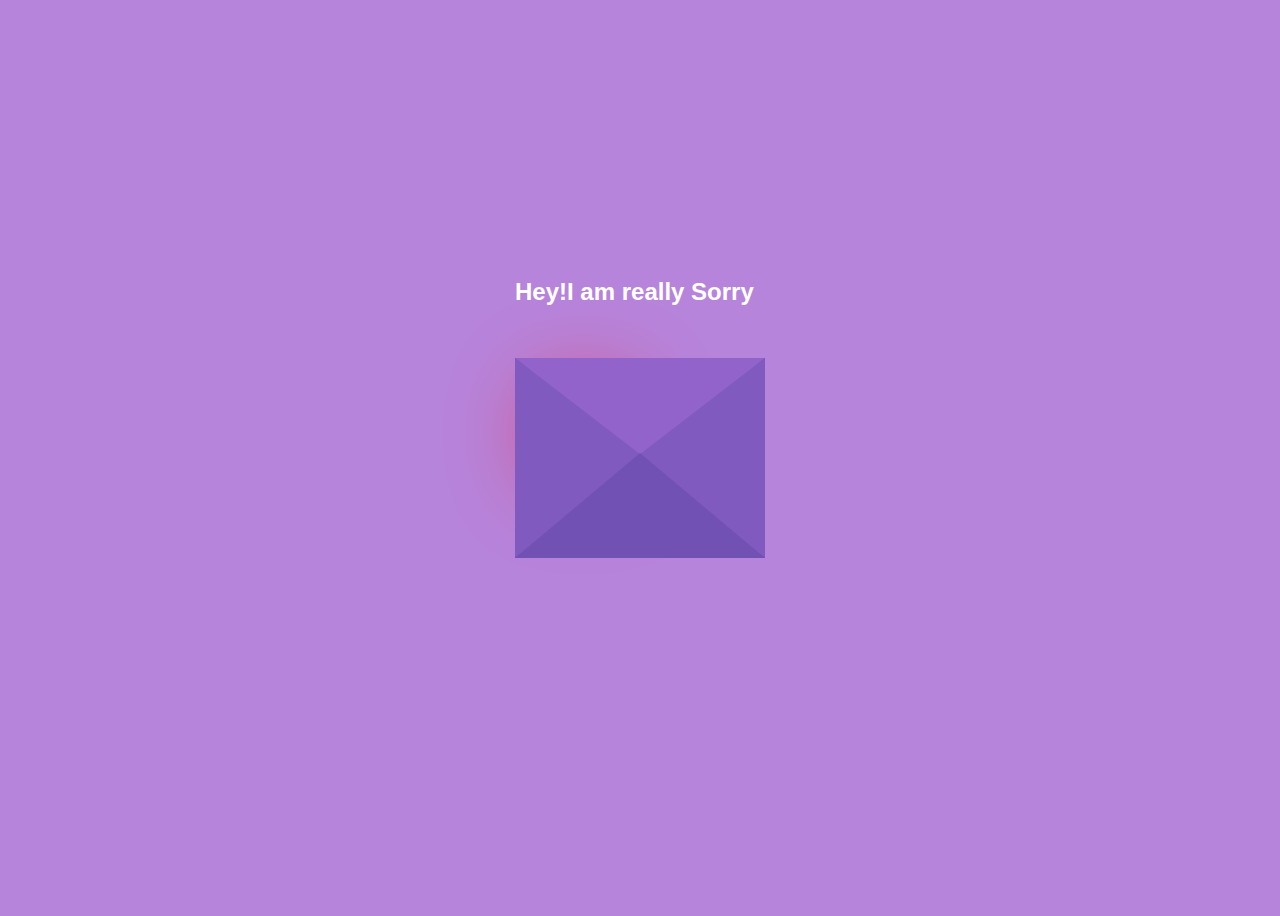
<file: index.html>
<!DOCTYPE html>
<html lang="en">
  <head>
    <meta charset="UTF-8" />
    <meta name="viewport" content="width=device-width, initial-scale=1.0" />
    <title>hby</title>
    <link rel="stylesheet" href="style.css" />
  </head>
  <body>
    <div class="envelope">
      <div class="back"></div>
      <div class="letter">
        <div class="heart"></div>
        <div class="text">
          <button>              <a href="new.html">Click here</a> 
      
          </button>
     <p>I really dont wanted to 
      <br>hurt you in anyway</p>
          </div>      
      </div>
      <div class="front">

      </div>
      <div class="top"></div>
      <div class="shadow"></div>
      <div class="text1">
        <h2>Hey!I am really Sorry</h2>
      </div>
    </div>
    
  </body>
</html>
</file>
<file: style.css>
body {
    display: flex;
    align-items: center;
    justify-content: center;
    height: 100vh;
    background: #b784db;
  }
  .envelope {
    position: relative;
    cursor: pointer;
  }
  
  .back {
    position: relative;
    width: 250px;
    height: 200px;
    background: #6247aa;
  }
  .front {
    position: absolute;
    border-right: 130px solid #815ac0;
    border-top: 100px solid transparent;
    border-bottom: 100px solid transparent;
    height: 0;
    width: 0;
    top: 0;
    left: 120px;
    z-index: 3;
  }
  .front:before {
    content: "";
    position: absolute;
    border-left: 130px solid #815ac0;
    border-top: 100px solid transparent;
    border-bottom: 100px solid transparent;
    height: 0;
    width: 0;
    top: -100px;
    left: -120px;
  }
  .front:after {
    content: "";
    position: absolute;
    border-bottom: 105px solid #7251b5;
    border-left: 125px solid transparent;
    border-right: 125px solid transparent;
    height: 0;
    width: 0;
    top: -5px;
    left: -120px;
  }
  .top {
    position: absolute;
    border-top: 105px solid #9163cb;
    border-left: 125px solid transparent;
    border-right: 125px solid transparent;
    height: 0;
    width: 0;
    top: 0;
    transform-origin: top;
    transition: 0.4s;
  }
  .envelope:hover .top {
    transform: rotateX(160deg);
  }
  .letter {
    position: absolute;
    background: white;
    width: 230px;
    height: 180px;
    top: 10px;
    left: 10px;
    transition: 0.2s;
  }
  .envelope:hover .letter {
    transform: translateY(-100px);
    z-index: 2;
  }
  .text1 {
    position: absolute;
    color: white;
    font-family: sans-serif;
    top: -50%;
  }
  .text {
    text-align: center;
    font-size: 11px;
    font-family: Arial, Helvetica, sans-serif;
    margin-top: 20px;
    font-weight: bold;
    color: black;
    position: relative;
    top: -20px;
    left: 20px;
    pointer-events: auto;
  }

  /*---heart -----*/
  .heart {
    background-color: red;
    height: 70px;
    width: 70px;
    position: relative;
    top: 20px;
    left: 20px;
    transform: rotate(-45deg);
    box-shadow: -5px 10px 90px red;
    animation: untoldcoding 0.8s linear infinite;
  }
  
  @keyframes untoldcoding {
    0% {
      transform: rotate(-45deg) scale(1.05);
    }
    70% {
      transform: rotate(-45deg) scale(1);
    }
    100% {
      transform: rotate(-45deg) scale(0.8);
    }
  }
  .heart:before {
    content: "";
    position: absolute;
    height: 70px;
    width: 70px;
    background-color: red;
    top: -40px;
    border-radius: 50px;
  }
  .heart:after {
    content: "";
    position: absolute;
    height: 70px;
    width: 70px;
    background-color: red;
    right: -40px;
    border-radius: 50px;
  }
</file>
